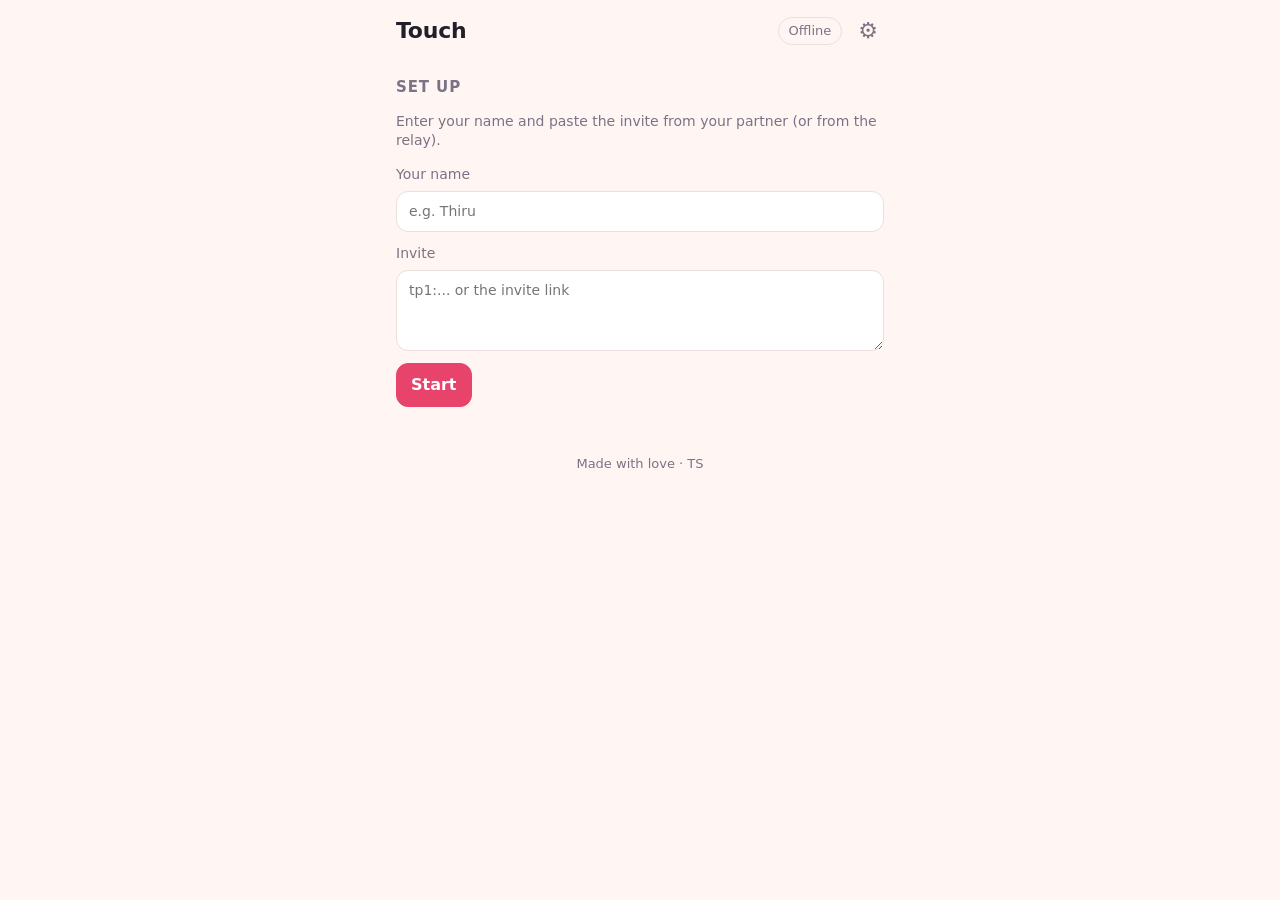
<file: index.html>
<!doctype html>
<html lang="en">
<head>
  <meta charset="utf-8">
  <meta name="viewport" content="width=device-width, initial-scale=1, viewport-fit=cover">
  <meta name="theme-color" content="#fff6f3">
  <title>Touch</title>
  <link rel="manifest" href="manifest.webmanifest">
  <link rel="icon" type="image/png" sizes="192x192" href="icons/icon-192.png">
  <link rel="apple-touch-icon" href="icons/icon-180.png">
  <meta name="apple-mobile-web-app-capable" content="yes">
  <meta name="mobile-web-app-capable" content="yes">
  <meta name="apple-mobile-web-app-title" content="Touch">
  <meta name="robots" content="noindex">
  <link rel="stylesheet" href="style.css">
</head>
<body>
  <header class="bar">
    <h1>Touch</h1>
    <span id="status" class="chip off">Offline</span>
    <button id="openSettings" class="icon" aria-label="Settings">&#9881;</button>
  </header>

  <main>
    <section id="setup" hidden>
      <h2>Set up</h2>
      <p class="hint">Enter your name and paste the invite from your partner (or from the relay).</p>
      <label>Your name <input id="setupName" maxlength="16" autocomplete="given-name" placeholder="e.g. Thiru"></label>
      <label>Invite <textarea id="setupInvite" rows="3" placeholder="tp1:... or the invite link"></textarea></label>
      <p id="setupError" class="error" hidden></p>
      <button id="setupGo" class="primary">Start</button>
    </section>

    <section id="home" hidden>
      <div id="incoming" class="incoming" hidden>
        <div class="big" id="incomingEmoji"></div>
        <div class="msg" id="incomingText"></div>
        <div class="from" id="incomingFrom"></div>
        <button id="incomingPlay" type="button" hidden>&#9654; Play</button>
      </div>

      <div class="pills">
        <span class="pill"><i id="dotPartner" class="dot"></i> <span id="lblPartner">Partner's pendant</span></span>
        <span class="pill"><i id="dotMine" class="dot"></i> Your pendant</span>
      </div>

      <div class="row">
        <h2>Send a touch</h2>
        <button id="editToggle" class="link">Edit</button>
      </div>
      <div id="presets" class="grid"></div>

      <h2>Send a voice note</h2>
      <div class="card">
        <button id="voiceRec" type="button" class="round" aria-label="Record a voice note">&#127908;</button>
        <div class="grow">
          <b id="voiceTitle">Tap to record</b>
          <small id="voiceHint" class="hint">Up to 10 seconds. Your partner's pendant buzzes and plays it when they press its side button.</small>
          <div id="voiceBar" class="meter" hidden><i></i></div>
        </div>
        <button id="voiceCancel" type="button" hidden>Cancel</button>
      </div>

      <h2>Picture on your pendant</h2>
      <div class="card">
        <label class="thumb" aria-label="Choose a picture">
          <canvas id="photoPreview" width="135" height="240" hidden></canvas>
          <span id="photoEmpty">+</span>
          <input id="photoFile" type="file" accept="image/*" hidden>
        </label>
        <div class="grow">
          <b id="photoTitle">No picture yet</b>
          <small class="hint">Tap the frame to choose one. The middle of the picture is used, upright.</small>
          <div class="actions"><button id="photoRemove" type="button" hidden>Remove picture</button></div>
        </div>
      </div>

      <h2>Recent</h2>
      <ul id="history" class="history"></ul>
      <p id="historyEmpty" class="hint">Nothing yet. Tap a message above to send your first touch.</p>
    </section>
  </main>

  <footer class="foot">Made with love · TS</footer>

  <div id="toast" class="toast" hidden></div>

  <dialog id="editor">
    <form method="dialog">
      <h2>Edit message</h2>
      <label>Text <input id="edText" maxlength="24"></label>
      <div class="field">Emoji<div id="edEmoji" class="choices"></div></div>
      <div class="field">Colour<div id="edColor" class="choices"></div></div>
      <label>Vibration <select id="edVibe"></select></label>
      <div class="actions">
        <button id="edDelete" type="button" class="danger">Delete</button>
        <span class="grow"></span>
        <button id="edCancel" type="button">Cancel</button>
        <button id="edSave" value="save" class="primary">Save</button>
      </div>
    </form>
  </dialog>

  <dialog id="settings">
    <form method="dialog">
      <h2>Settings</h2>
      <label>Your name <input id="setName" maxlength="16"></label>
      <div class="field">Invite for your partner
        <div class="actions"><button id="copyInvite" type="button">Copy invite link</button></div>
      </div>
      <div class="field">Pendant over Bluetooth (Android only)
        <div class="actions">
          <a id="bridgeLink" class="button">Connect Android Bluetooth bridge</a>
          <button id="copyBridge" type="button">Copy bridge link</button>
        </div>
      </div>
      <div class="field">Pendant without the hardware
        <div class="actions"><a id="simLink" class="button" target="_blank" rel="noopener">Open pendant simulator</a></div>
      </div>
      <div class="actions">
        <button id="resetAll" type="button" class="danger">Leave this pair</button>
        <span class="grow"></span>
        <button value="close" class="primary">Done</button>
      </div>
    </form>
  </dialog>

  <script src="vendor/mqtt.min.js"></script>
  <script type="module" src="app.js"></script>
</body>
</html>
</file>
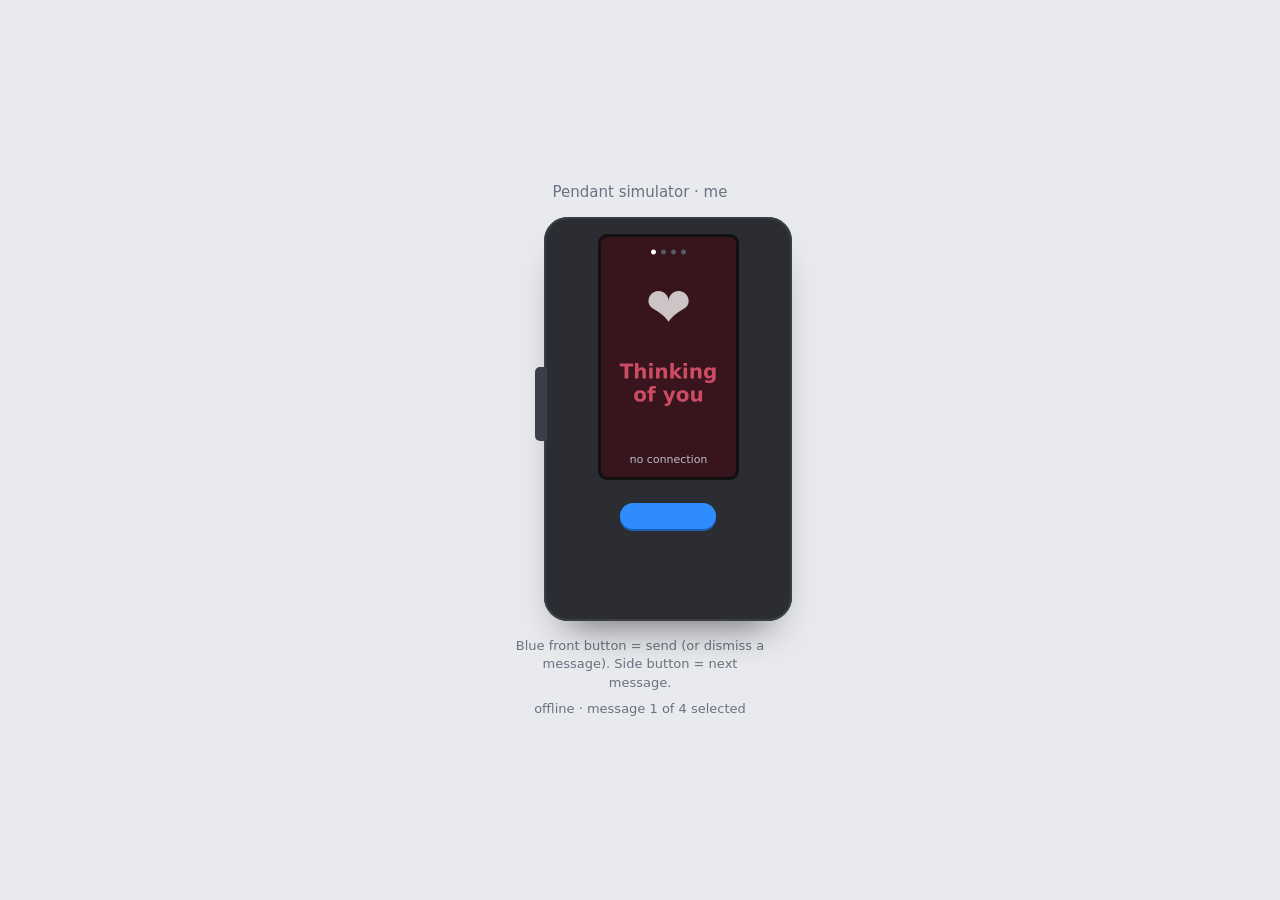
<file: pendant.html>
<!doctype html>
<html lang="en">
<head>
  <meta charset="utf-8">
  <meta name="viewport" content="width=device-width, initial-scale=1">
  <title>Pendant simulator</title>
  <style>
    :root { --bg: #e9eaee; --ink: #22252c; --muted: #6b7180; }
    @media (prefers-color-scheme: dark) { :root { --bg: #15161a; --ink: #eceef3; --muted: #9aa0ae; } }
    body { margin: 0; background: var(--bg); color: var(--ink); font: 15px/1.4 system-ui, sans-serif; display: grid; place-items: center; min-height: 100vh; }
    .wrap { text-align: center; padding: 16px; }
    .who { color: var(--muted); margin-bottom: 14px; }
    .device { position: relative; width: 192px; margin: 0 auto; }
    .body { width: 192px; height: 384px; background: #2b2d33; border-radius: 24px; padding: 20px 28px 0; box-shadow: 0 24px 40px -22px rgba(0, 0, 0, 0.6), inset 0 0 0 2px #3a3d45; }
    canvas { width: 135px; height: 240px; border-radius: 6px; background: #000; display: block; margin: 0 auto; box-shadow: 0 0 0 3px #111; }
    #front { margin-top: 26px; width: 96px; height: 26px; border-radius: 13px; border: 0; background: #2f8cff; cursor: pointer; box-shadow: 0 2px 0 #1b5fb8; }
    #front:active { transform: translateY(2px); box-shadow: none; }
    #side { position: absolute; left: -9px; top: 150px; width: 9px; height: 74px; border: 0; border-radius: 5px 0 0 5px; background: #3c3f47; cursor: pointer; }
    #side:active { left: -6px; }
    .keys { color: var(--muted); font-size: 13px; margin-top: 16px; max-width: 260px; }
    .state { margin-top: 8px; font-size: 13px; color: var(--muted); }
    .buzz { animation: buzz 0.07s linear infinite; }
    @keyframes buzz { 0% { transform: translate(-2px, 1px) rotate(-0.6deg); } 50% { transform: translate(2px, -1px) rotate(0.6deg); } 100% { transform: translate(-2px, 1px) rotate(-0.6deg); } }
  </style>
</head>
<body>
  <div class="wrap">
    <div class="who" id="who">Pendant simulator</div>
    <div class="device" id="device">
      <button id="side" aria-label="Side button: next message"></button>
      <div class="body">
        <canvas id="lcd" width="270" height="480"></canvas>
        <button id="front" aria-label="Front button: send"></button>
      </div>
    </div>
    <div class="keys">Blue front button = send (or dismiss a message). Side button = next message.</div>
    <div class="state" id="state">connecting…</div>
  </div>
  <script src="vendor/mqtt.min.js"></script>
  <script type="module" src="pendant.js"></script>
</body>
</html>
</file>
<file: style.css>
:root {
  --bg: #fff6f3; --card: #ffffff; --ink: #231f2a; --muted: #7a7385; --line: #eadfdc;
  --accent: #e8436b; --ok: #2fb46a; --warn: #c9c2cf; --danger: #c2334d;
}
@media (prefers-color-scheme: dark) {
  :root { --bg: #17141b; --card: #221e28; --ink: #f3eef5; --muted: #a79fb0; --line: #352f3d; --accent: #ff6f91; --warn: #5a5263; }
}
* { box-sizing: border-box; }
html, body { margin: 0; }
body {
  background: var(--bg); color: var(--ink);
  font: 16px/1.4 system-ui, -apple-system, "Segoe UI", Roboto, sans-serif;
  padding: env(safe-area-inset-top) env(safe-area-inset-right) env(safe-area-inset-bottom) env(safe-area-inset-left);
  -webkit-tap-highlight-color: transparent;
}
main { max-width: 520px; margin: 0 auto; padding: 0 16px 40px; }
.bar { max-width: 520px; margin: 0 auto; padding: 14px 16px 6px; display: flex; align-items: center; gap: 10px; }
.bar h1 { font-size: 22px; margin: 0; flex: 1; letter-spacing: -0.01em; }
h2 { font-size: 15px; margin: 22px 0 10px; color: var(--muted); font-weight: 600; text-transform: uppercase; letter-spacing: 0.06em; }
.row { display: flex; align-items: baseline; justify-content: space-between; }
.hint { color: var(--muted); font-size: 14px; }
.error { color: var(--danger); font-size: 14px; }

.chip { font-size: 13px; padding: 4px 10px; border-radius: 999px; border: 1px solid var(--line); color: var(--muted); }
.chip.on { color: var(--ok); border-color: color-mix(in srgb, var(--ok) 45%, transparent); }
.pills { display: flex; gap: 8px; flex-wrap: wrap; margin-top: 8px; }
.pill { font-size: 13px; padding: 5px 10px; border-radius: 999px; background: var(--card); border: 1px solid var(--line); color: var(--muted); }
.dot { display: inline-block; width: 8px; height: 8px; border-radius: 50%; background: var(--warn); margin-right: 4px; }
.dot.on { background: var(--ok); }

button, .button {
  font: inherit; color: var(--ink); background: var(--card); border: 1px solid var(--line); border-radius: 12px;
  padding: 10px 14px; cursor: pointer; text-decoration: none; display: inline-block;
}
button.primary { background: var(--accent); border-color: var(--accent); color: #fff; font-weight: 600; }
button.danger { color: var(--danger); }
button.link { border: 0; background: none; color: var(--accent); padding: 4px 0; font-weight: 600; }
button.icon { border: 0; background: none; font-size: 22px; padding: 2px 6px; color: var(--muted); }

label, .field { display: block; font-size: 14px; color: var(--muted); margin: 12px 0; }
input, textarea, select {
  display: block; width: 100%; margin-top: 6px; font: inherit; color: var(--ink); background: var(--card);
  border: 1px solid var(--line); border-radius: 12px; padding: 10px 12px;
}

.grid { display: grid; grid-template-columns: 1fr 1fr; gap: 12px; }
.preset {
  border: 0; border-radius: 18px; padding: 14px 12px 12px; min-height: 112px; text-align: left;
  display: flex; flex-direction: column; justify-content: space-between; gap: 8px;
  box-shadow: 0 1px 0 rgba(0, 0, 0, 0.06), 0 8px 18px -12px rgba(0, 0, 0, 0.35); transition: transform 0.08s;
}
.preset:active { transform: scale(0.97); }
.preset .e { font-size: 34px; line-height: 1; }
.preset .t { font-weight: 700; font-size: 16px; line-height: 1.2; overflow-wrap: anywhere; }
.preset.add { background: none; border: 2px dashed var(--line); color: var(--muted); box-shadow: none; align-items: center; justify-content: center; font-size: 15px; }
.editing .preset:not(.add) { outline: 2px dashed var(--muted); outline-offset: 3px; }

.incoming {
  border-radius: 22px; padding: 22px 18px; text-align: center; margin-top: 10px;
  animation: pop 0.35s ease-out; box-shadow: 0 14px 30px -18px rgba(0, 0, 0, 0.5);
}
.incoming .big { font-size: 64px; line-height: 1.1; }
.incoming .msg { font-size: 24px; font-weight: 800; margin-top: 6px; overflow-wrap: anywhere; }
.incoming .from { font-size: 14px; opacity: 0.85; margin-top: 4px; }
@keyframes pop { from { transform: scale(0.9); opacity: 0; } to { transform: none; opacity: 1; } }

.history { list-style: none; margin: 0; padding: 0; }
.history li { display: flex; align-items: center; gap: 10px; padding: 10px 0; border-bottom: 1px solid var(--line); }
.history .sw { width: 36px; height: 36px; border-radius: 11px; display: grid; place-items: center; font-size: 19px; flex: none; }
.history .what { flex: 1; min-width: 0; }
.history .what b { display: block; overflow: hidden; text-overflow: ellipsis; white-space: nowrap; }
.history .what small, .history time { color: var(--muted); font-size: 13px; }

.foot { max-width: 520px; margin: 0 auto; padding: 8px 16px 28px; text-align: center; color: var(--muted); font-size: 13px; }

.toast {
  position: fixed; left: 50%; bottom: calc(24px + env(safe-area-inset-bottom)); transform: translateX(-50%);
  background: var(--ink); color: var(--bg); padding: 10px 16px; border-radius: 999px; font-size: 14px; max-width: 90vw;
}

dialog { border: 0; border-radius: 20px; padding: 18px; width: min(440px, calc(100vw - 32px)); background: var(--bg); color: var(--ink); }
dialog::backdrop { background: rgba(0, 0, 0, 0.45); }
dialog h2 { margin-top: 0; }
.choices { display: flex; flex-wrap: wrap; gap: 8px; margin-top: 8px; }
.choices button { width: 42px; height: 42px; padding: 0; border-radius: 12px; font-size: 21px; }
.choices button.sel { outline: 3px solid var(--accent); outline-offset: 1px; }
.actions { display: flex; gap: 8px; align-items: center; margin-top: 10px; flex-wrap: wrap; }
.grow { flex: 1; }
[hidden] { display: none !important; }

/* cards on the main screen: voice note, pendant picture */
.card { display: flex; gap: 14px; align-items: center; background: var(--card); border: 1px solid var(--line); border-radius: 18px; padding: 14px; }
.card b { display: block; }
.card small { display: block; margin-top: 2px; }
.card .actions { margin-top: 8px; }
button.round { width: 64px; height: 64px; border-radius: 50%; border: 0; flex: none; font-size: 28px; padding: 0; background: var(--accent); color: #fff; }
button.round.live { background: var(--danger); animation: pulse 1s ease-in-out infinite; }
@keyframes pulse { 50% { box-shadow: 0 0 0 9px color-mix(in srgb, var(--danger) 25%, transparent); } }
.meter { height: 6px; border-radius: 3px; background: var(--line); margin-top: 8px; overflow: hidden; }
.meter i { display: block; height: 100%; width: 0; background: var(--danger); }
label.thumb {
  width: 68px; height: 120px; margin: 0; flex: none; border-radius: 12px; overflow: hidden; cursor: pointer;
  display: grid; place-items: center; border: 2px dashed var(--line); color: var(--muted); font-size: 30px;
}
label.thumb canvas { width: 100%; height: 100%; display: block; }
label.thumb:has(canvas:not([hidden])) { border: 0; }
.incoming button { margin-top: 12px; border: 0; font-weight: 700; padding: 10px 22px; border-radius: 999px; }
.history button.play { border-radius: 50%; width: 38px; height: 38px; padding: 0; flex: none; color: var(--accent); font-size: 15px; }
</file>
